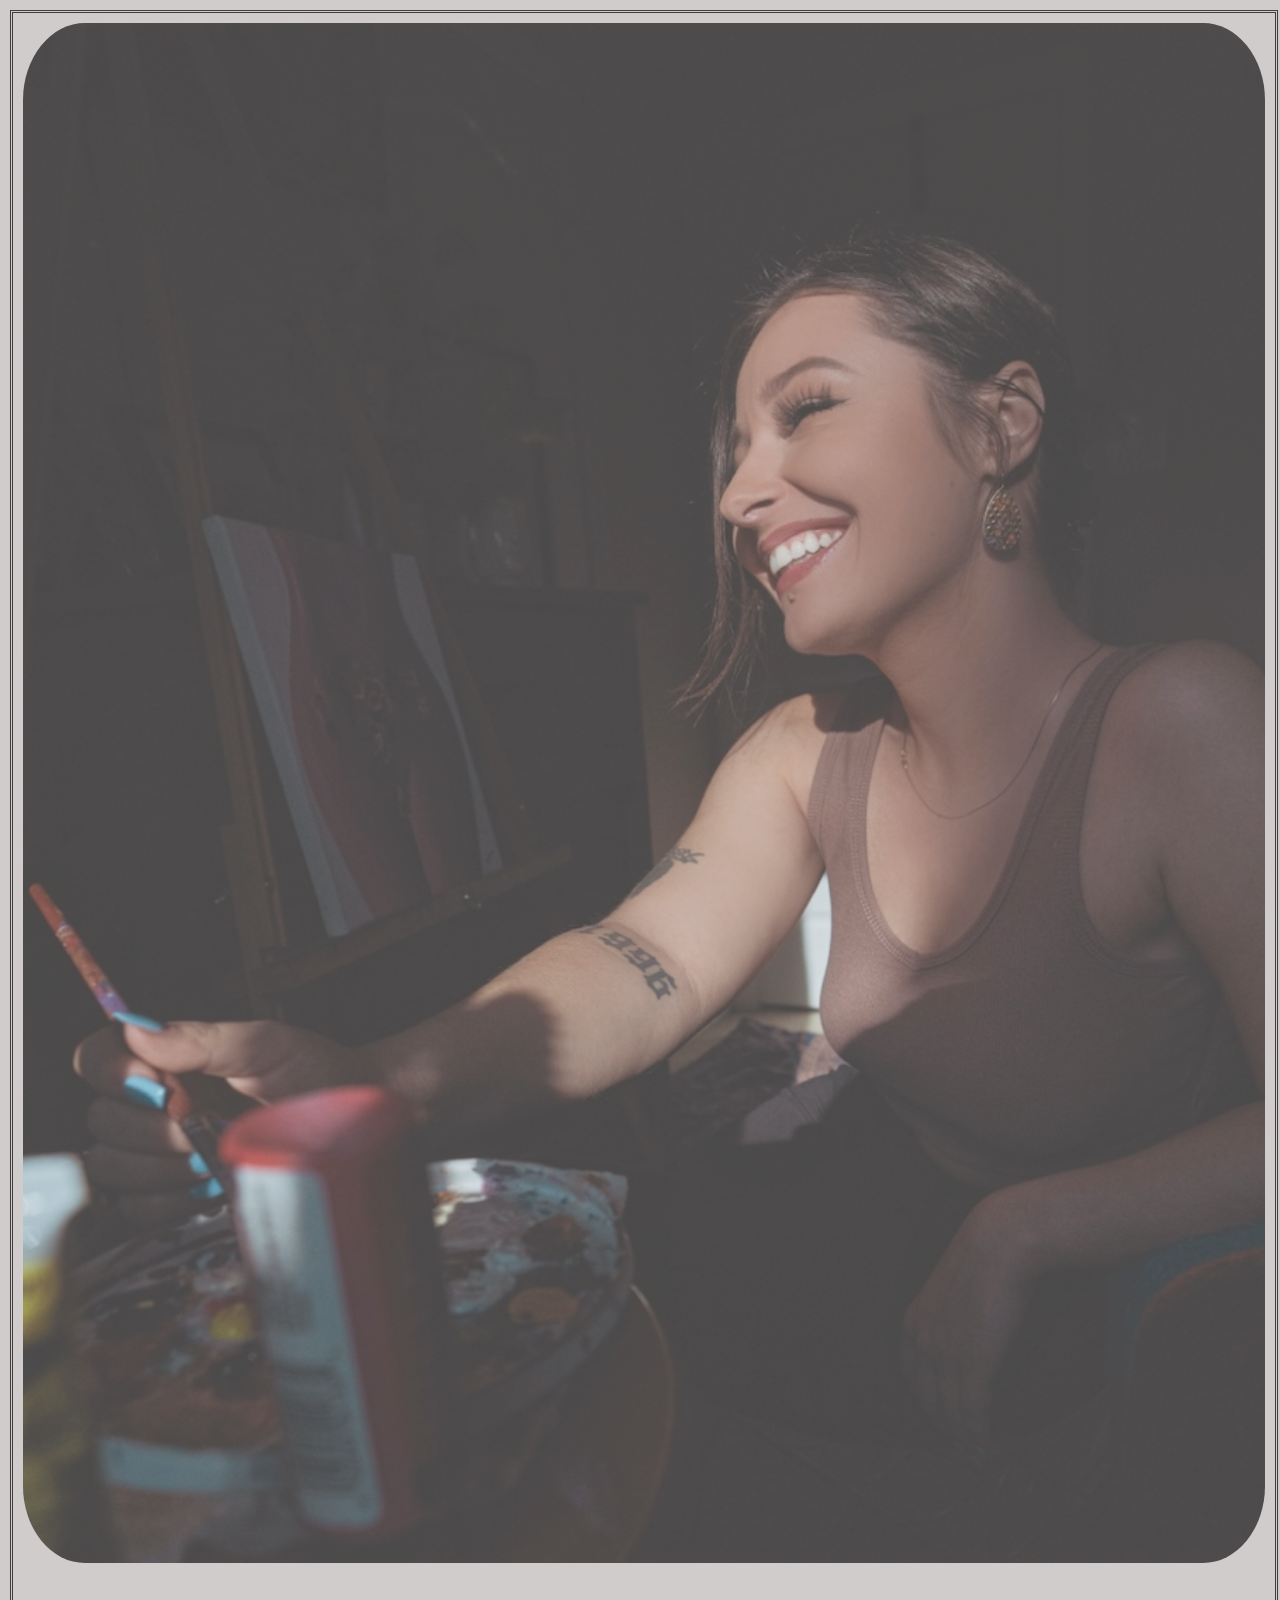
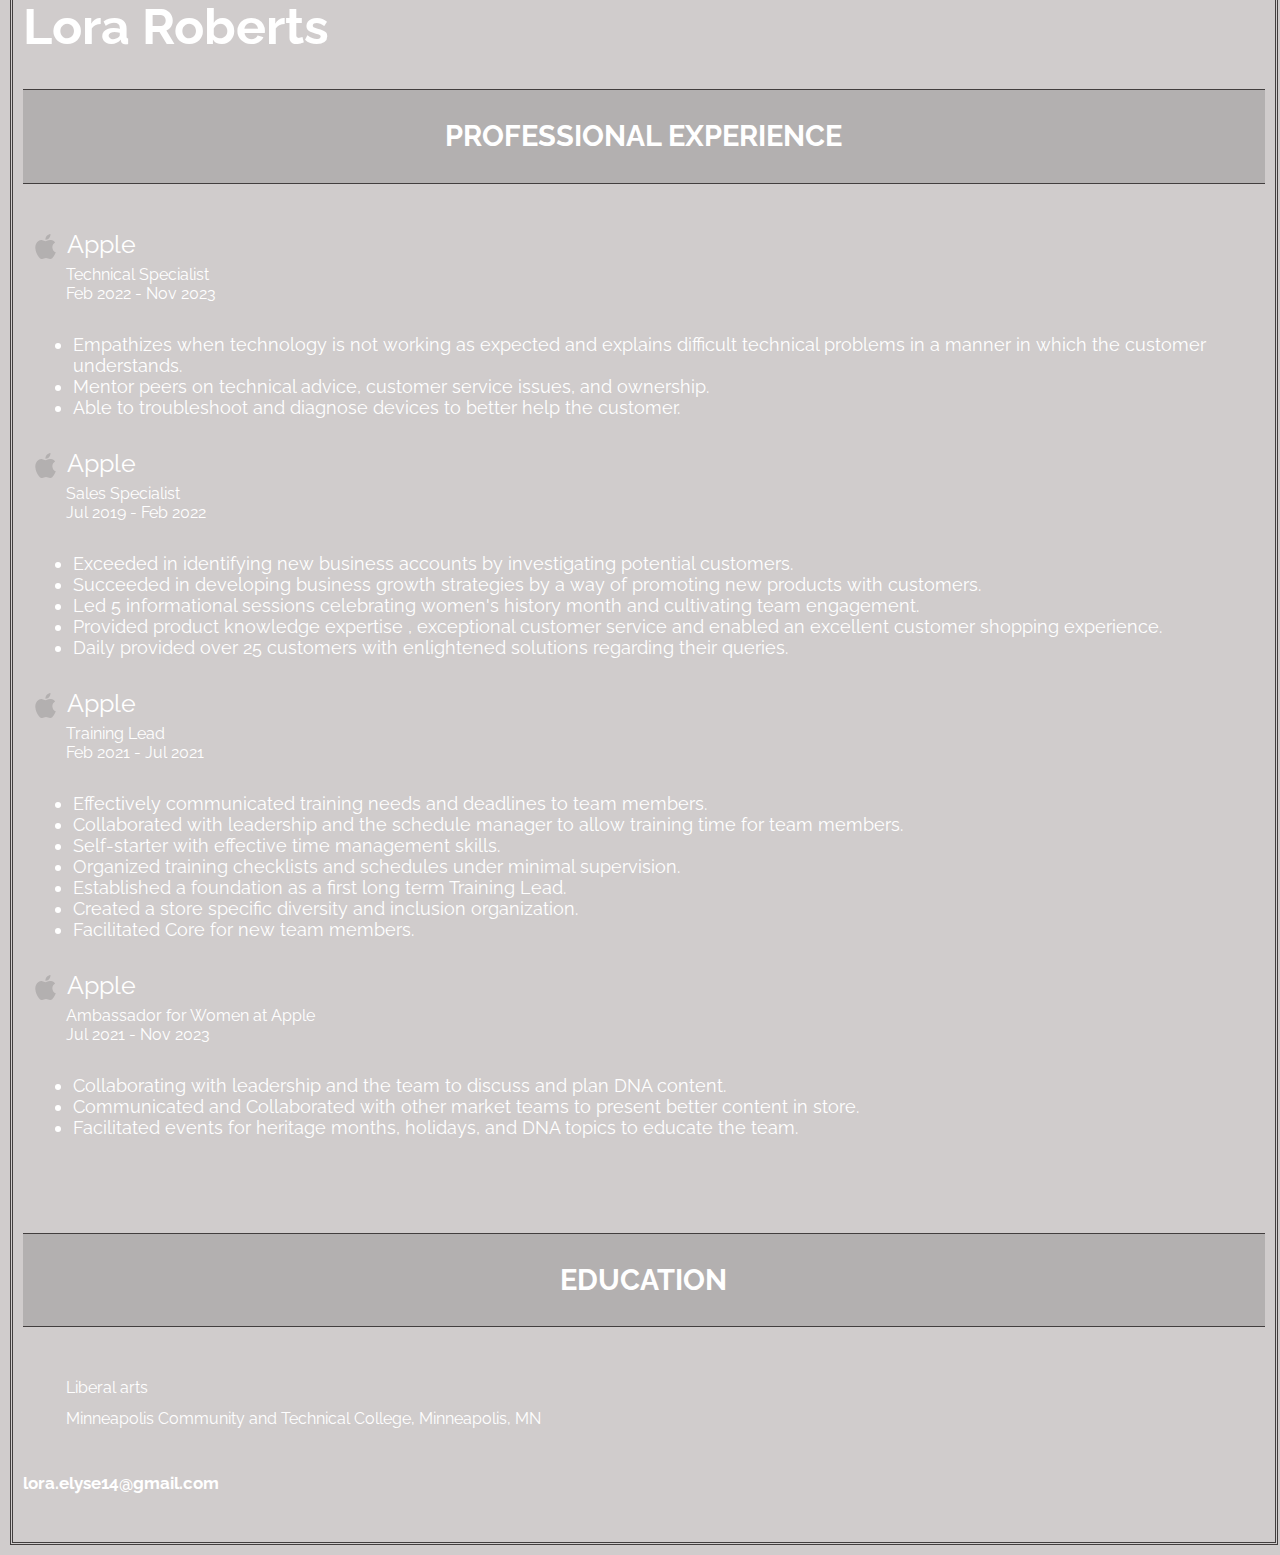
<file: index.html>
<!DOCTYPE html>
<html>
    <head>
        <link rel="stylesheet" href="./resume.css"/>
    </head>

    <body class="example">
            <img class='hero' src="./assets/resumephoto.png" />
            <div>
                <h1>Lora Roberts</h1>
            </div>
        <div>
            <div class="exp-header">
                <h3>Professional Experience</h3>
            </div>

            <div class="job"> 
                    <svg class="logo" fill="#00000030" version="1.1" id="Capa_1" xmlns="http://www.w3.org/2000/svg" xmlns:xlink="http://www.w3.org/1999/xlink" viewBox="0 0 22.773 22.773" xml:space="preserve">
		                <path d="M15.769,0c0.053,0,0.106,0,0.162,0c0.13,1.606-0.483,2.806-1.228,3.675c-0.731,0.863-1.732,1.7-3.351,1.573 c-0.108-1.583,0.506-2.694,1.25-3.561C13.292,0.879,14.557,0.16,15.769,0z"/>
		                <path d="M20.67,16.716c0,0.016,0,0.03,0,0.045c-0.455,1.378-1.104,2.559-1.896,3.655c-0.723,0.995-1.609,2.334-3.191,2.334 c-1.367,0-2.275-0.879-3.676-0.903c-1.482-0.024-2.297,0.735-3.652,0.926c-0.155,0-0.31,0-0.462,0 c-0.995-0.144-1.798-0.932-2.383-1.642c-1.725-2.098-3.058-4.808-3.306-8.276c0-0.34,0-0.679,0-1.019 c0.105-2.482,1.311-4.5,2.914-5.478c0.846-0.52,2.009-0.963,3.304-0.765c0.555,0.086,1.122,0.276,1.619,0.464 c0.471,0.181,1.06,0.502,1.618,0.485c0.378-0.011,0.754-0.208,1.135-0.347c1.116-0.403,2.21-0.865,3.652-0.648 c1.733,0.262,2.963,1.032,3.723,2.22c-1.466,0.933-2.625,2.339-2.427,4.74C17.818,14.688,19.086,15.964,20.67,16.716z"/>
                    </svg>
                   <span class="company">Apple</span>
                    <div class="sub">
                        <div>Technical Specialist</div>
                        <div>Feb 2022 - Nov 2023</div>
                    </div>
                 

                <ul>
                    <li>Empathizes when technology is not working as expected and explains difficult technical problems in a manner in which the customer understands.</li>
                    <li>Mentor peers on technical advice, customer service issues, and ownership.</li>
                    <li>Able to troubleshoot and diagnose devices to better help the customer.</li>
                </ul>
            </div>

            <div class="job">
                <svg class="logo" fill="#00000030" version="1.1" id="Capa_1" xmlns="http://www.w3.org/2000/svg" xmlns:xlink="http://www.w3.org/1999/xlink" viewBox="0 0 22.773 22.773" xml:space="preserve">
                    <path d="M15.769,0c0.053,0,0.106,0,0.162,0c0.13,1.606-0.483,2.806-1.228,3.675c-0.731,0.863-1.732,1.7-3.351,1.573 c-0.108-1.583,0.506-2.694,1.25-3.561C13.292,0.879,14.557,0.16,15.769,0z"/>
                    <path d="M20.67,16.716c0,0.016,0,0.03,0,0.045c-0.455,1.378-1.104,2.559-1.896,3.655c-0.723,0.995-1.609,2.334-3.191,2.334 c-1.367,0-2.275-0.879-3.676-0.903c-1.482-0.024-2.297,0.735-3.652,0.926c-0.155,0-0.31,0-0.462,0 c-0.995-0.144-1.798-0.932-2.383-1.642c-1.725-2.098-3.058-4.808-3.306-8.276c0-0.34,0-0.679,0-1.019 c0.105-2.482,1.311-4.5,2.914-5.478c0.846-0.52,2.009-0.963,3.304-0.765c0.555,0.086,1.122,0.276,1.619,0.464 c0.471,0.181,1.06,0.502,1.618,0.485c0.378-0.011,0.754-0.208,1.135-0.347c1.116-0.403,2.21-0.865,3.652-0.648 c1.733,0.262,2.963,1.032,3.723,2.22c-1.466,0.933-2.625,2.339-2.427,4.74C17.818,14.688,19.086,15.964,20.67,16.716z"/>
                </svg>
                <span class="company">Apple</span>
                <div class="sub">
                    <div>Sales Specialist</div>
                    <div>Jul 2019 - Feb 2022</div>
                </div>

                <ul> 
                    <li>Exceeded in identifying new business accounts by investigating potential customers.</li>
                    <li>Succeeded in developing business growth strategies by a way of promoting new products with customers.</li>
                    <li>Led 5 informational sessions celebrating women's history month and cultivating team engagement. </li>
                    <li>Provided product knowledge expertise , exceptional customer service and enabled an excellent customer shopping experience.</li>
                    <li>Daily provided over 25 customers with enlightened solutions regarding their queries.</li>    
                </ul>
            </div>

            <div class="job"> 
                <svg class="logo" fill="#00000030" version="1.1" id="Capa_1" xmlns="http://www.w3.org/2000/svg" xmlns:xlink="http://www.w3.org/1999/xlink" viewBox="0 0 22.773 22.773" xml:space="preserve">
                    <path d="M15.769,0c0.053,0,0.106,0,0.162,0c0.13,1.606-0.483,2.806-1.228,3.675c-0.731,0.863-1.732,1.7-3.351,1.573 c-0.108-1.583,0.506-2.694,1.25-3.561C13.292,0.879,14.557,0.16,15.769,0z"/>
                    <path d="M20.67,16.716c0,0.016,0,0.03,0,0.045c-0.455,1.378-1.104,2.559-1.896,3.655c-0.723,0.995-1.609,2.334-3.191,2.334 c-1.367,0-2.275-0.879-3.676-0.903c-1.482-0.024-2.297,0.735-3.652,0.926c-0.155,0-0.31,0-0.462,0 c-0.995-0.144-1.798-0.932-2.383-1.642c-1.725-2.098-3.058-4.808-3.306-8.276c0-0.34,0-0.679,0-1.019 c0.105-2.482,1.311-4.5,2.914-5.478c0.846-0.52,2.009-0.963,3.304-0.765c0.555,0.086,1.122,0.276,1.619,0.464 c0.471,0.181,1.06,0.502,1.618,0.485c0.378-0.011,0.754-0.208,1.135-0.347c1.116-0.403,2.21-0.865,3.652-0.648 c1.733,0.262,2.963,1.032,3.723,2.22c-1.466,0.933-2.625,2.339-2.427,4.74C17.818,14.688,19.086,15.964,20.67,16.716z"/>
                </svg>
                <span class="company">Apple</span>
                <div class="sub">
                    <div>Training Lead</div>
                    <div>Feb 2021 - Jul 2021</div>
                </div>
         
                <ul>
                    <li>Effectively communicated training needs and deadlines to team members.</li>
                    <li>Collaborated with leadership and the schedule manager to allow training time for team members.</li>
                    <li>Self-starter with effective time management skills.</li>
                    <li>Organized training checklists and schedules under minimal supervision.</li>
                    <li>Established a foundation as a first long term Training Lead.</li>
                    <li>Created a store specific diversity and inclusion organization. </li>
                    <li>Facilitated Core for new team members.</li>
                </ul>
            </div>

            <div class="job">
                <svg class="logo" fill="#00000030" version="1.1" id="Capa_1" xmlns="http://www.w3.org/2000/svg" xmlns:xlink="http://www.w3.org/1999/xlink" viewBox="0 0 22.773 22.773" xml:space="preserve">
                    <path d="M15.769,0c0.053,0,0.106,0,0.162,0c0.13,1.606-0.483,2.806-1.228,3.675c-0.731,0.863-1.732,1.7-3.351,1.573 c-0.108-1.583,0.506-2.694,1.25-3.561C13.292,0.879,14.557,0.16,15.769,0z"/>
                    <path d="M20.67,16.716c0,0.016,0,0.03,0,0.045c-0.455,1.378-1.104,2.559-1.896,3.655c-0.723,0.995-1.609,2.334-3.191,2.334 c-1.367,0-2.275-0.879-3.676-0.903c-1.482-0.024-2.297,0.735-3.652,0.926c-0.155,0-0.31,0-0.462,0 c-0.995-0.144-1.798-0.932-2.383-1.642c-1.725-2.098-3.058-4.808-3.306-8.276c0-0.34,0-0.679,0-1.019 c0.105-2.482,1.311-4.5,2.914-5.478c0.846-0.52,2.009-0.963,3.304-0.765c0.555,0.086,1.122,0.276,1.619,0.464 c0.471,0.181,1.06,0.502,1.618,0.485c0.378-0.011,0.754-0.208,1.135-0.347c1.116-0.403,2.21-0.865,3.652-0.648 c1.733,0.262,2.963,1.032,3.723,2.22c-1.466,0.933-2.625,2.339-2.427,4.74C17.818,14.688,19.086,15.964,20.67,16.716z"/>
                </svg>
                <span class="company">Apple</span>
                <div class="sub">
                    <div>Ambassador for Women at Apple</div>
                    <div>Jul 2021 - Nov 2023</div>
                </div>
            
                <ul>
                    <li>Collaborating with leadership and the team to discuss and plan DNA content.</li>
                    <li>Communicated and Collaborated with other market teams to present better content in store.</li>
                    <li>Facilitated events for heritage months, holidays, and DNA topics to educate the team.</li>
                </ul>
            </div>
        </div>
        <div>
            <br/>
            <br/>
            <div class="exp-header">
                <h3>Education</h3>
            </div>

            <div class="job">
                <div class="sub">Liberal arts</div>
                <div class="sub">Minneapolis Community and Technical College, Minneapolis, MN</div>
            </div>
        </div>
        <div class="footer">
            <h6> lora.elyse14@gmail.com</h6>
        </div>
    
    </body>
</html>
</file>
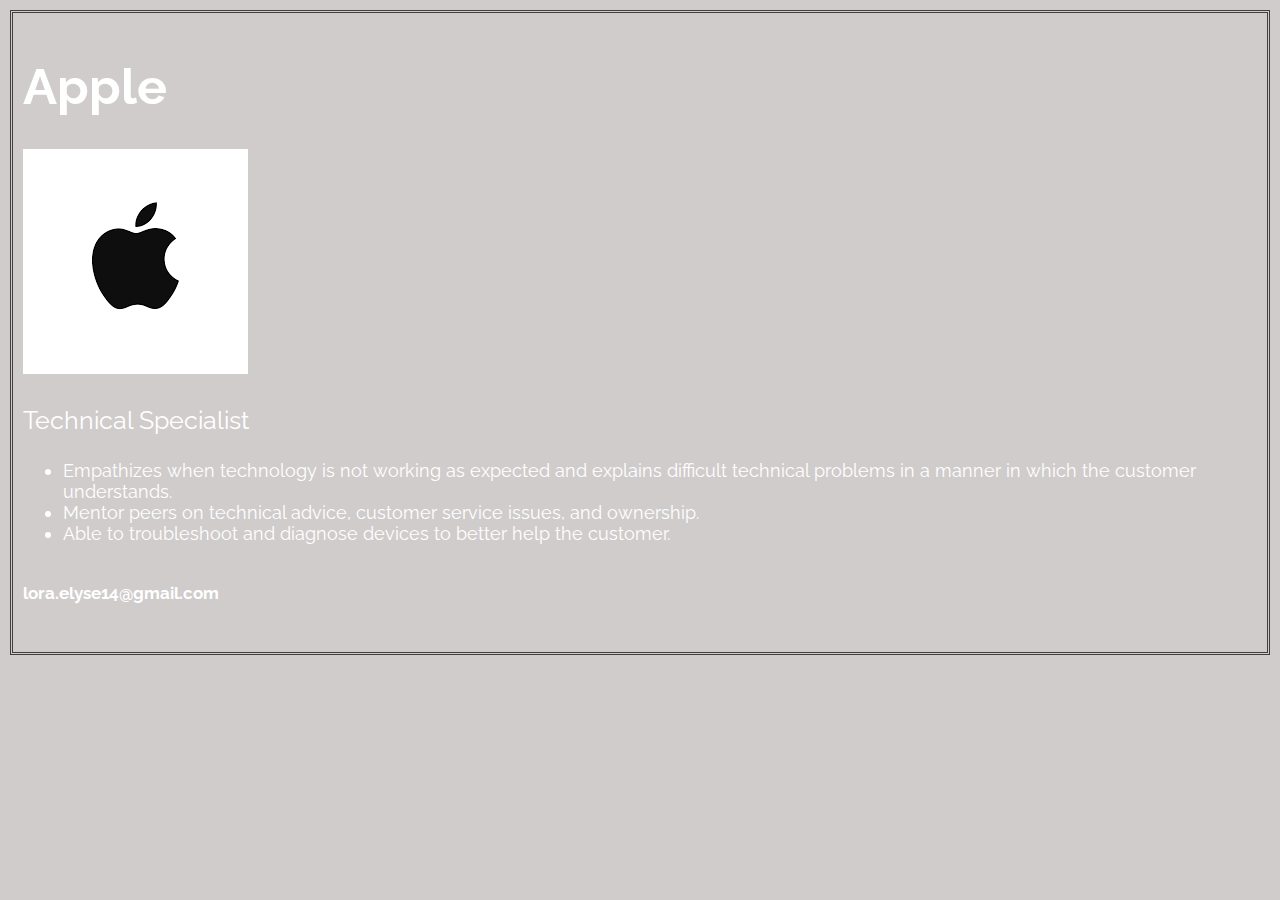
<file: Resume.html>
<!DOCTYPE html>
<html>
    <head>

        <link rel="stylesheet" href="resume.css"/>

    </head>

    <body>
        <div class="header">
         <h1>Apple</h1>
        </div>

        <div>
         <img src="[data-uri]"/>

          <p>Technical Specialist</p>

        <ul>
            <li>Empathizes when technology is not working as expected and explains difficult technical problems in a manner in which the customer understands.</li>
            <li>Mentor peers on technical advice, customer service issues, and ownership.</li>
            <li>Able to troubleshoot and diagnose devices to better help the customer.</li>
         </ul>
        </div>

        <div class="footer">
            <h6> lora.elyse14@gmail.com</h6>
        </div>
    
    </body>
</html>
</file>
<file: resume.css>
@import url('https://fonts.googleapis.com/css2?family=Raleway:wght@700&display=swap');
body {
    background-color: rgb(208, 204, 204);
    border-color: rgb(66, 62, 62);
    color: white;
    border-top-style: double;
    border-bottom-style: double;
    border-left-style: double;
    border-right-style: double;
    padding-top: 10px;
    padding-left: 10px;
    padding-right: 10px;
    padding-bottom: 10px;
    margin: 10px;
    font-family: Raleway;
    font-size: 25px;
}
.sub {
    font-size: 16px;
    padding-top: 6px;
    padding-bottom: 6px;
    padding-left: 33px;
}
li {
    font-size: 18px;
}
.job {
    padding-left: 10px;
    padding-top: 5px;
}

 .exp-header {
    text-align: center;
    text-transform: uppercase;
    border-top: 1px solid rgb(66, 62, 62);
    border-bottom: 1px solid rgb(66, 62, 62);
    margin-bottom: 40px;
    margin-top: 10px;
    background-color:  rgba(6, 6, 6, 0.143);
}

 .hero {
    display: block;
    margin-left: auto;
    margin-right: auto;
    width: 100%;
    margin:auto;
    border-radius: 5%;
    opacity: 70%
}

 .company {
    margin-top: 100px;
}

.logo {
    align-items: center;
    vertical-align: middle;
    width: 25px;
    padding-right: 4px;


}
/* Extra small devices (phones, 600px and down) */
@media only screen and (max-width: 600px) {
    .example{
        background-color: rgb(211, 197, 178);
        border-color: rgb(128, 109, 82);
     }
     .logo {
        fill: rgba(128, 109, 82, 0.213);
     }
     .job:hover {
        background-color:rgba(128, 109, 82, 0.213);;
        border-top: 1px solid  rgb(128, 109, 82);
        border-bottom: 1px solid rgba(128, 109, 82, 0.229);
     }
     .job:hover .logo {
        fill:  rgb(211, 197, 178);
     }
    .exp-header {
        border-top: 1px solid rgb(128, 109, 82);
        border-bottom: 1px solid rgb(128, 109, 82);
        background-color: rgba(128, 109, 82, 0.213);
     }
}
  
  /* Small devices (portrait tablets and large phones, 600px and up) */
  @media only screen and (min-width: 600px) {
    .example {
        background: rgb(212, 215, 243);
        border-color: #5565f8;
     }
    .exp-header {
        border-top: 1px solid #5565f8;
        border-bottom: 1px solid #5565f8;
        background-color: #5565f833;
     }
     .logo {
        fill:#17228a33;
     }
     .job:hover {
        background-color: #5565f833;
        border-top: 1px solid #5565f8;
        border-bottom: 1px solid #5565f8;;
     }
     .job:hover .logo {
        fill:rgb(212, 215, 243);
     }
}
  
  /* Medium devices (landscape tablets, 768px and up) */
  @media only screen and (min-width: 768px) {
    .example {
        background: rgb(163, 189, 163);
        border-color: rgb(88, 126, 88);

    }
    .exp-header {
        border-top: 1px solid rgb(88, 126, 88);
        border-bottom: 1px solid rgb(88, 126, 88);
        background-color: rgba(56, 80, 56, 0.178);
     }
     .logo {
        fill: rgba(16, 62, 16, 0.178);
     }
     .job:hover {
        background-color: rgba(56, 80, 56, 0.178);
        border-top: 1px solid  rgb(88, 126, 88);
        border-bottom: 1px solid  rgb(88, 126, 88);
     }
     .job:hover .logo {
        fill: rgb(156, 194, 156);
     }

} 
  
  /* Large devices (laptops/desktops, 992px and up) */
  @media only screen and (min-width: 1024px) {
    .example {
        background: rgb(246, 183, 173);
        width: 1024px;
        border-color: rgb(244, 130, 115);
        width: 96%;
     }
    .exp-header {
        border-top: 1px solid rgb(244, 130, 115);
        border-bottom: 1px solid rgb(244, 130, 115);
        background-color: rgba(186, 81, 68, 0.214); 
     }
     .logo {
        fill: rgba(186, 81, 68, 0.214);
     }
     .job:hover {
        background-color: rgba(186, 81, 68, 0.214); 
        border-top: 1px solid rgb(244, 130, 115);
        border-bottom: 1px solid rgb(244, 130, 115);
     }
     .job:hover .logo {
        fill: rgb(246, 183, 173);
     }

}
  
  /* Extra large devices (large laptops and desktops, 1200px and up) */
  @media only screen and (min-width: 1200px) {
    .example {
        background: rgb(208, 204, 204);
        border-color: rgb(66, 62, 62);
        width: 97%
     }
    .exp-header {
        border-top: 1px solid rgb(66, 62, 62);
        border-bottom: 1px solid rgb(66, 62, 62);
        background-color:  rgba(6, 6, 6, 0.143);
     }
     .logo {
        fill:  rgba(6, 6, 6, 0.143);
     }
     .job:hover {
        background-color: rgba(6, 6, 6, 0.143);
        border-top: 1px solid rgb(66, 62, 62);
        border-bottom: 1px solid rgb(66, 62, 62);
     }
     .job:hover .logo {
        fill: rgb(208, 204, 204);
     }

}
</file>
